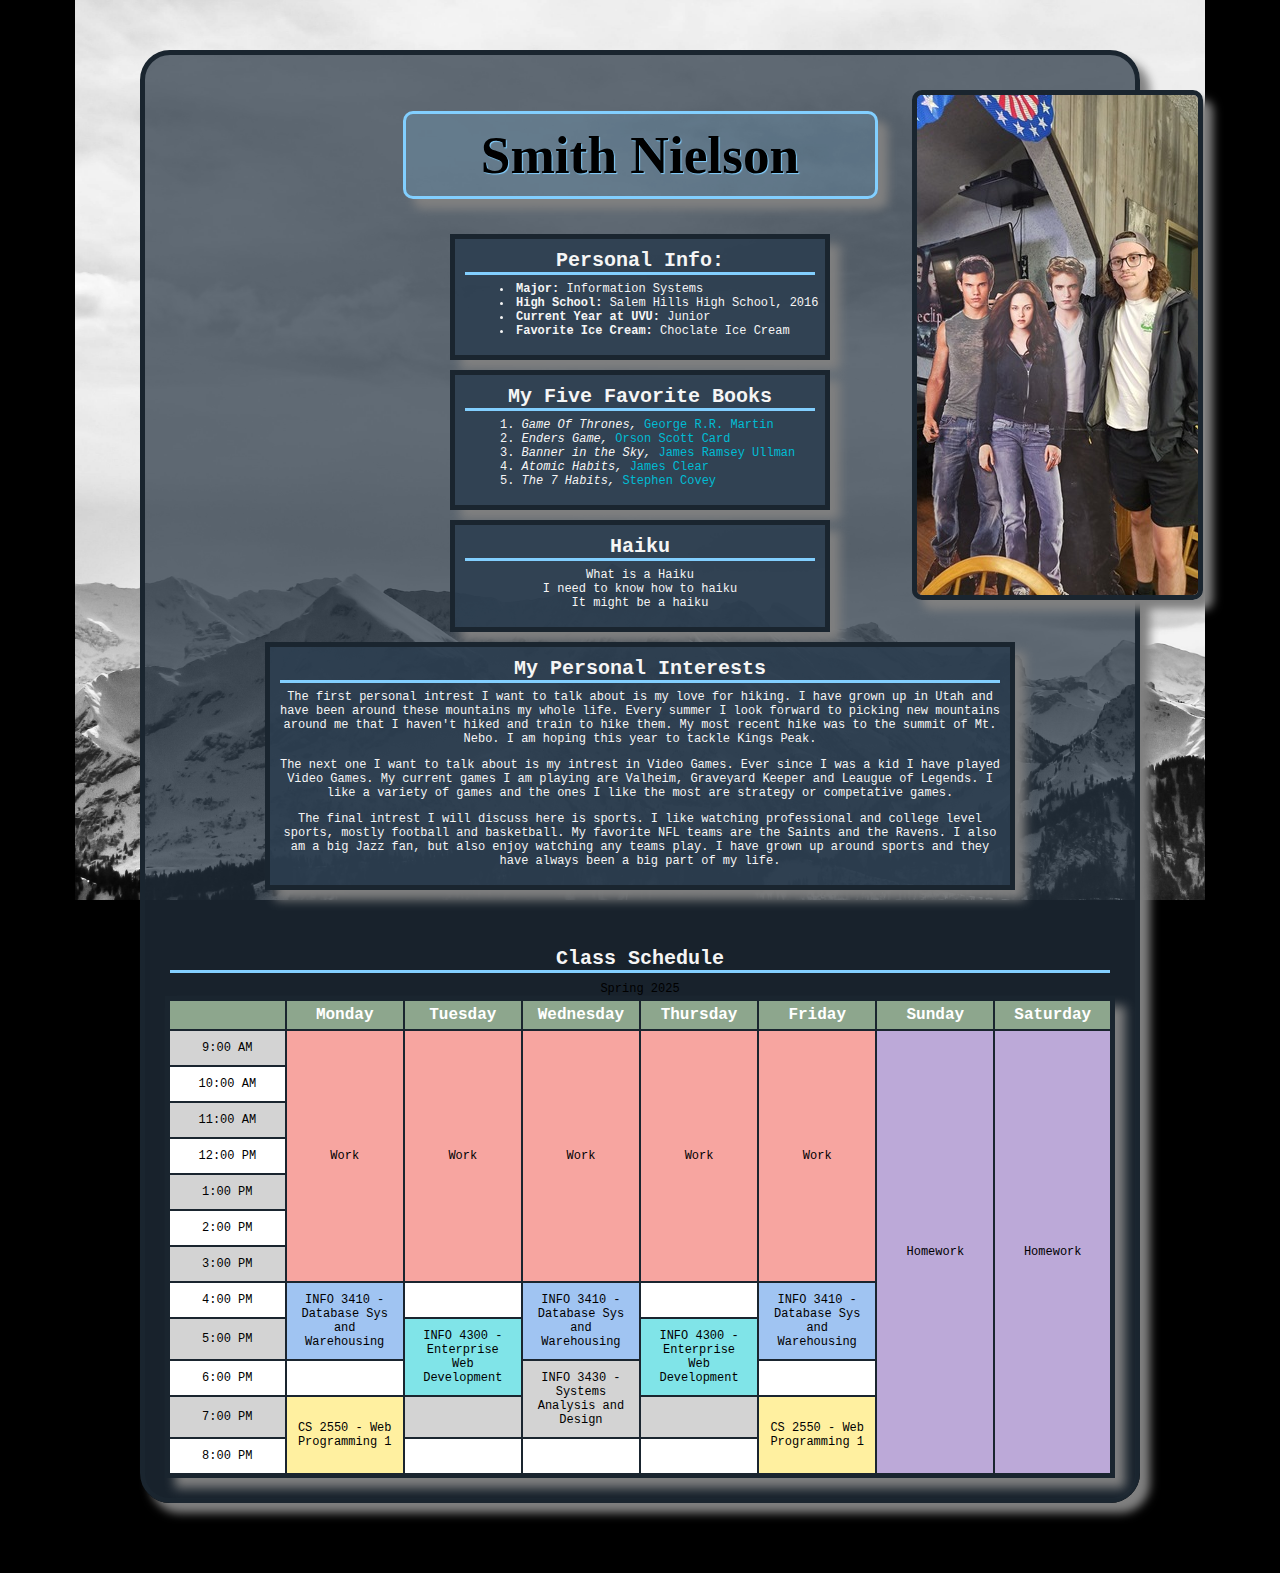
<file: index.html>
<!DOCTYPE html>

<!--
Project:  Project1-About Me
Name: Smith Nielson
Student ID: 10735328
Submitted: 1/17/2025

I declare that the following source code was written by me, or provided
by the instructor for this project. I understand that copying source
code from any other source, providing source code to another student,
or leaving my code on a public web site constitutes cheating.
I acknowledge that  If I am found in violation of this policy this may result
in a zero grade, a permanent record on file and possibly immediate failure of the class. -->

<html lang="en">

<head>
    <meta charset="UTF-8">
    <link rel="stylesheet" href="styles.css">
  <title>About Smith Nielson</title>
</head>




<body>
<div class="fixed-background">
<div class="container">

<div class="font_1">
    <h1 class="name">Smith Nielson</h1>
    <img src="src/images/photo_of_me.jpg" alt="An actual photo of me and the cast of twilight"  class="profile_img" title="Actual photo of me and the cast of twilight">
</div>

<div class="text_blocks small_text_blocks left_text_blocks">
    <h2>Personal Info:</h2>
    <ul>
        <li><strong>Major: </strong>Information Systems</li>
        <li><strong>High School: </strong>Salem Hills High School, 2016</li>
        <li><strong>Current Year at UVU: </strong>Junior</li>
        <li><strong>Favorite Ice Cream: </strong>Choclate Ice Cream</li>
    </ul>
</div>

<div class="text_blocks small_text_blocks right_text_blocks">
    <h2>My Five Favorite Books</h2>
    <ol >
    <!--target ="_blank" opens a new tab for link to open so user isn't directed away from page -->
    <li>
        <em>Game Of Thrones,</em>
        <a href="https://georgerrmartin.com/" target="_blank"> George R.R. Martin</a>
    </li>
    <li>
        <em>Enders Game,</em>
        <a href="http://www.orsonscottcard.com/" target="_blank"> Orson Scott Card</a>
    </li>
    <li>
        <em>Banner in the Sky,</em>
        <a href="https://en.wikipedia.org/wiki/James_Ramsey_Ullman" target="_blank"> James Ramsey Ullman</a>
    </li>
    <li>
        <em>Atomic Habits,</em>
        <a href="https://jamesclear.com/" target="_blank"> James Clear</a>
    </li>
    <li>
        <em>The 7 Habits,</em>
        <a href="https://en.wikipedia.org/wiki/Stephen_Covey" target="_blank"> Stephen Covey</a>
    </li>
    </ol>
</div>

<div class="text_blocks small_text_blocks haiku">

    <h2>Haiku</h2>
     <p>What is a Haiku <br>
     I need to know how to haiku<br>
     It might be a haiku</p>
</div>

<div class="text_blocks">
    <h2>My Personal Interests</h2>

    <p>The first personal intrest I want to talk about is my love for hiking. I have grown up in Utah and have been around
    these mountains my whole life. Every summer I look forward to picking new mountains around me that I haven't hiked and
    train to hike them. My most recent hike was to the summit of Mt. Nebo. I am hoping this year to tackle Kings Peak.</p>

    <p>The next one I want to talk about is my intrest in Video Games. Ever since I was a kid I have played Video Games.
    My current games I am playing are Valheim, Graveyard Keeper and Leaugue of Legends. I like a variety of games and the
    ones I like the most are strategy or competative games. </p>

    <p>The final intrest I will discuss here is sports. I like watching professional and college level sports, mostly football
    and basketball. My favorite NFL teams are the Saints and the Ravens. I also am a big Jazz fan, but also enjoy watching
    any teams play. I have grown up around sports and they have always been a big part of my life. </p>

</div>

    <br>
    <br>
    <br>


<div >
    <h2>Class Schedule</h2> <br>
    <table >
        <caption>Spring 2025</caption>
        <tr>
            <th></th>
            <th>Monday</th>
            <th>Tuesday</th>
            <th>Wednesday</th>
            <th>Thursday</th>
            <th>Friday</th>
            <th>Sunday</th>
            <th>Saturday</th>
        </tr>

        <tr>
            <td>9:00 AM</td>
            <td class="work_schedule" rowspan="7">Work</td>
            <td class="work_schedule" rowspan="7">Work</td>
            <td class="work_schedule" rowspan="7">Work</td>
            <td class="work_schedule" rowspan="7">Work</td>
            <td class="work_schedule" rowspan="7">Work</td>
            <td class="homework_schedule" rowspan="12" >Homework</td>
            <td class="homework_schedule" rowspan="12" >Homework</td>

        </tr>

        <tr>
            <td>10:00 AM</td>
        </tr>

        <tr>
            <td>11:00 AM</td>
        </tr>

        <tr>
            <td>12:00 PM</td>
        </tr>

        <tr>
            <td>1:00 PM</td>
        </tr>

        <tr>
            <td>2:00 PM</td>
        </tr>

        <tr>
            <td>3:00 PM</td>
        </tr>

        <tr>
            <td>4:00 PM</td>
            <td class="db_class_schedule" rowspan="2">INFO 3410 - Database Sys and Warehousing</td>
            <td></td>
            <td class="db_class_schedule" rowspan="2">INFO 3410 - Database Sys and Warehousing</td>
            <td></td>
            <td class="db_class_schedule" rowspan="2">INFO 3410 - Database Sys and Warehousing</td>
        </tr>

        <tr>
            <td>5:00 PM</td>
            <td class="webdev_class_schedule" rowspan="2">INFO 4300 - Enterprise Web Development</td>
            <td class="webdev_class_schedule" rowspan="2">INFO 4300 - Enterprise Web Development</td>
        </tr>

        <tr>
            <td>6:00 PM</td>
            <td></td>
            <td class="sys_class_schedule" rowspan="2">INFO 3430 - Systems Analysis and Design</td>
            <td ></td>
        </tr>

        <tr>
            <td>7:00 PM</td>
            <td class="webprog_class_schedule" rowspan="2">CS 2550 - Web Programming 1</td>
            <td></td>
            <td></td>
            <td class="webprog_class_schedule" rowspan="2">CS 2550 - Web Programming 1</td>
        </tr>

        <tr>
            <td>8:00 PM</td>
            <td></td>
            <td></td>
            <td></td>
        </tr>
    </table>
</div>





</div>
</div>
</body>


</html>






<!--
--SELF GRADE--
BODY        A
NAME        A
PORTRAIT    A
HEADINGS    A
SCHEDULE    A

--EXTRA CREDIT COMPLETED--
FLOATING DIV (5pts)    YES
STRIPED TABLE (5pts)   YES
MODAL PORTRAIT (10pts) NO
ARTISTIC MERIT (10pts) NO
ADDITIONAL COMMENTS

-->
</file>
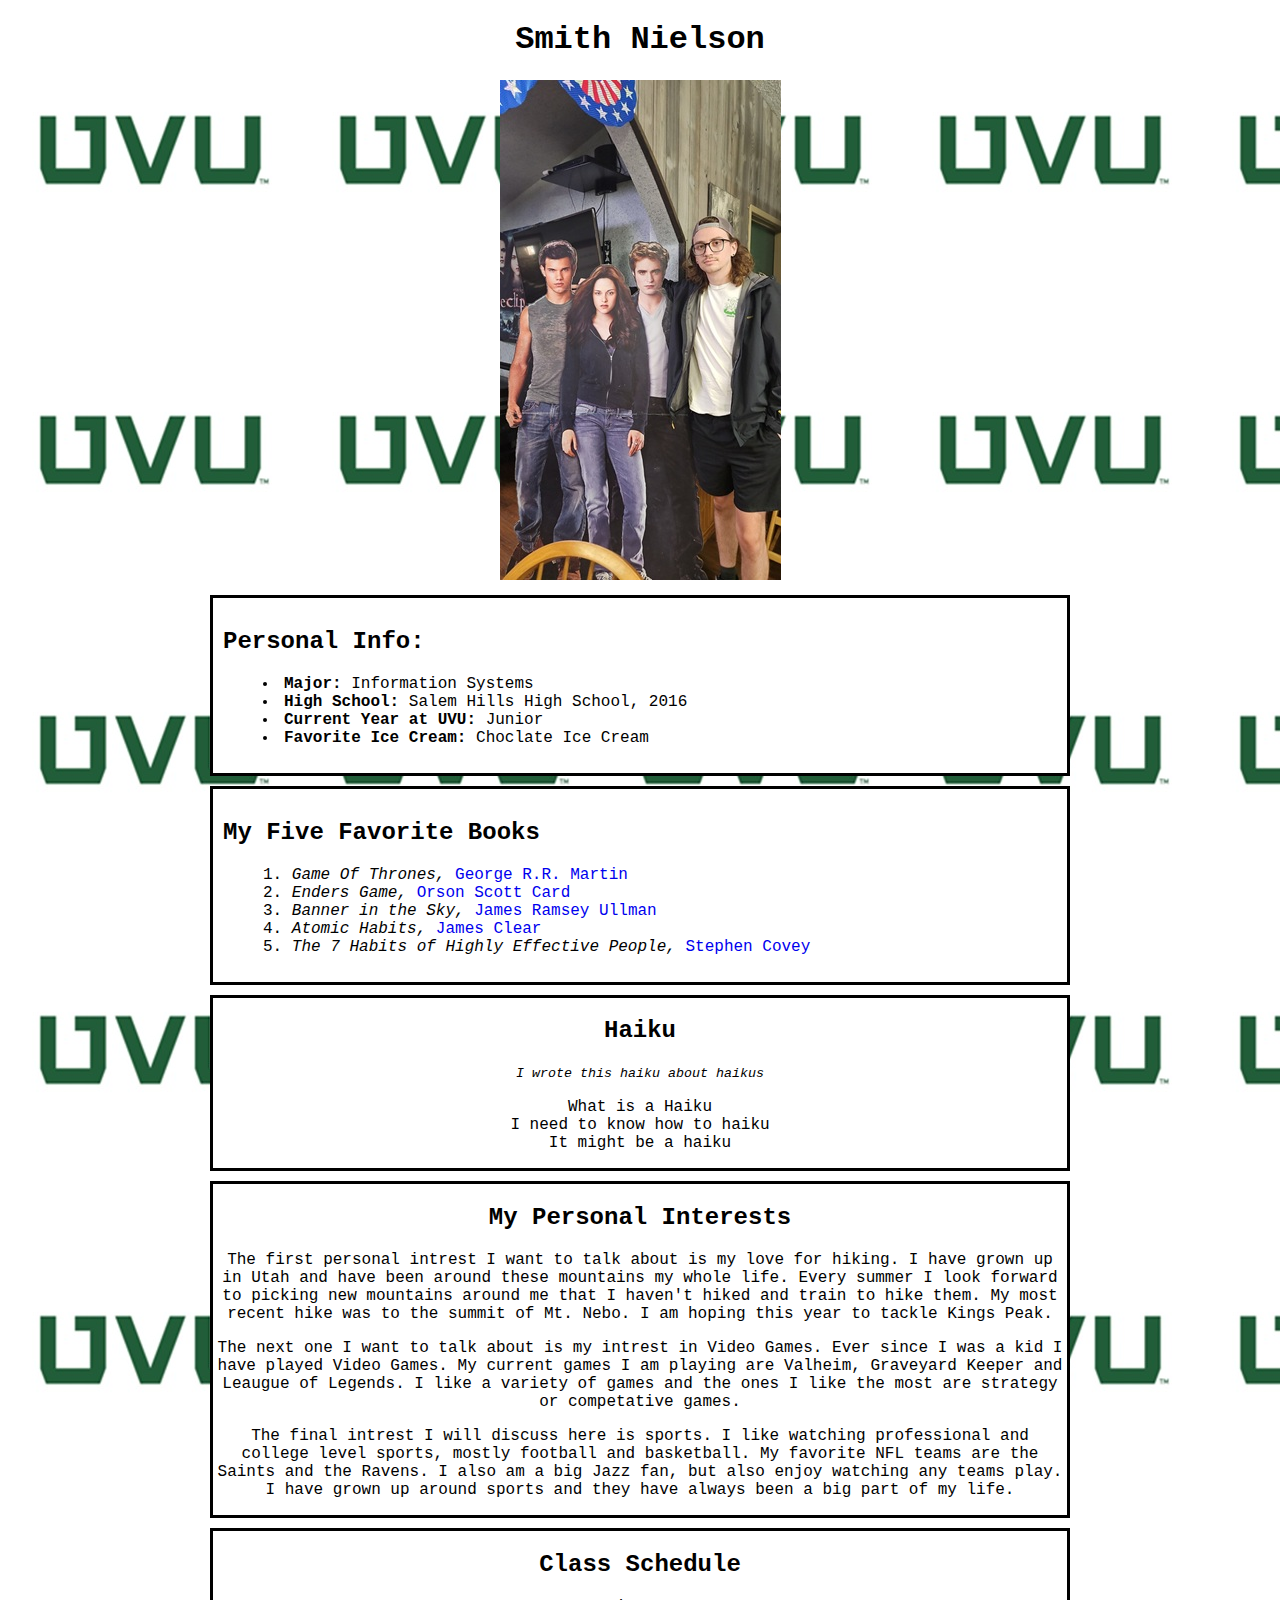
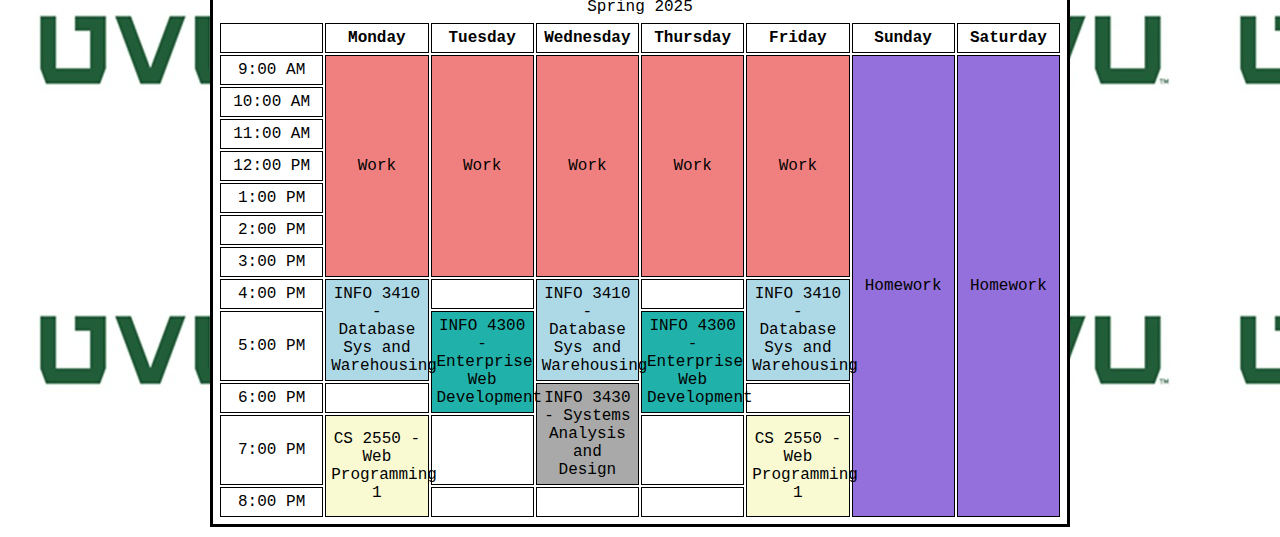
<file: src/index.html>
<!DOCTYPE html>

<!--
Project:  Project1-About Me
Name: Smith Nielson
Student ID: 10735328
Submitted: 1/17/2025

I declare that the following source code was written by me, or provided
by the instructor for this project. I understand that copying source
code from any other source, providing source code to another student,
or leaving my code on a public web site constitutes cheating.
I acknowledge that  If I am found in violation of this policy this may result
in a zero grade, a permanent record on file and possibly immediate failure of the class. -->

<html lang="en">

<head>
    <meta charset="UTF-8">
    <link rel="stylesheet" href="styles.css">
  <title>About Smith Nielson</title>
</head>

<body>
<div class="font_1">
    <h1>Smith Nielson</h1>
    <img src="images/photo_of_me.jpg" alt="An actual photo of me and the cast of twilight"  >
</div>

<div class="list white_bg">
    <h2>Personal Info:</h2>
    <ul>
        <li><strong>Major: </strong>Information Systems</li>
        <li><strong>High School: </strong>Salem Hills High School, 2016</li>
        <li><strong>Current Year at UVU: </strong>Junior</li>
        <li><strong>Favorite Ice Cream: </strong>Choclate Ice Cream</li>
    </ul>
</div>

<div class="white_bg list">
    <h2>My Five Favorite Books</h2>
    <ol >
    <!--target ="_blank" opens a new tab for link to open so user isn't directed away from page -->
    <li>
        <em>Game Of Thrones,</em>
        <a href="https://georgerrmartin.com/" target="_blank"> George R.R. Martin</a>
    </li>
    <li>
        <em>Enders Game,</em>
        <a href="http://www.orsonscottcard.com/" target="_blank"> Orson Scott Card</a>
    </li>
    <li>
        <em>Banner in the Sky,</em>
        <a href="https://en.wikipedia.org/wiki/James_Ramsey_Ullman" target="_blank"> James Ramsey Ullman</a>
    </li>
    <li>
        <em>Atomic Habits,</em>
        <a href="https://jamesclear.com/" target="_blank"> James Clear</a>
    </li>
    <li>
        <em>The 7 Habits of Highly Effective People,</em>
        <a href="https://en.wikipedia.org/wiki/Stephen_Covey" target="_blank"> Stephen Covey</a>
    </li>
    </ol>
</div>

<div class="white_bg">

    <h2>Haiku</h2>
    <small><i>I wrote this haiku about haikus</i></small>

     <p>What is a Haiku <br>
     I need to know how to haiku<br>
     It might be a haiku</p>
</div>

<div class="white_bg">
    <h2>My Personal Interests</h2>

    <p>The first personal intrest I want to talk about is my love for hiking. I have grown up in Utah and have been around
    these mountains my whole life. Every summer I look forward to picking new mountains around me that I haven't hiked and
    train to hike them. My most recent hike was to the summit of Mt. Nebo. I am hoping this year to tackle Kings Peak.</p>

    <p>The next one I want to talk about is my intrest in Video Games. Ever since I was a kid I have played Video Games.
    My current games I am playing are Valheim, Graveyard Keeper and Leaugue of Legends. I like a variety of games and the
    ones I like the most are strategy or competative games. </p>

    <p>The final intrest I will discuss here is sports. I like watching professional and college level sports, mostly football
    and basketball. My favorite NFL teams are the Saints and the Ravens. I also am a big Jazz fan, but also enjoy watching
    any teams play. I have grown up around sports and they have always been a big part of my life. </p>

</div>
<div class="white_bg">
    <h2>Class Schedule</h2>
    <table >
        <caption>Spring 2025</caption>
        <tr>
            <th></th>
            <th>Monday</th>
            <th>Tuesday</th>
            <th>Wednesday</th>
            <th>Thursday</th>
            <th>Friday</th>
            <th>Sunday</th>
            <th>Saturday</th>
        </tr>

        <tr>
            <td>9:00 AM</td>
            <td class="work_schedule" rowspan="7">Work</td>
            <td class="work_schedule" rowspan="7">Work</td>
            <td class="work_schedule" rowspan="7">Work</td>
            <td class="work_schedule" rowspan="7">Work</td>
            <td class="work_schedule" rowspan="7">Work</td>
            <td class="homework_schedule" rowspan="12" >Homework</td>
            <td class="homework_schedule" rowspan="12" >Homework</td>

        </tr>

        <tr>
            <td>10:00 AM</td>
        </tr>

        <tr>
            <td>11:00 AM</td>
        </tr>

        <tr>
            <td>12:00 PM</td>
        </tr>

        <tr>
            <td>1:00 PM</td>
        </tr>

        <tr>
            <td>2:00 PM</td>
        </tr>

        <tr>
            <td>3:00 PM</td>
        </tr>

        <tr>
            <td>4:00 PM</td>
            <td class="db_class_schedule" rowspan="2">INFO 3410 - Database Sys and Warehousing</td>
            <td></td>
            <td class="db_class_schedule" rowspan="2">INFO 3410 - Database Sys and Warehousing</td>
            <td></td>
            <td class="db_class_schedule" rowspan="2">INFO 3410 - Database Sys and Warehousing</td>
        </tr>

        <tr>
            <td>5:00 PM</td>
            <td class="webdev_class_schedule" rowspan="2">INFO 4300 - Enterprise Web Development</td>
            <td class="webdev_class_schedule" rowspan="2">INFO 4300 - Enterprise Web Development</td>
        </tr>

        <tr>
            <td>6:00 PM</td>
            <td></td>
            <td class="sys_class_schedule" rowspan="2">INFO 3430 - Systems Analysis and Design</td>
            <td ></td>
        </tr>

        <tr>
            <td>7:00 PM</td>
            <td class="webprog_class_schedule" rowspan="2">CS 2550 - Web Programming 1</td>
            <td></td>
            <td></td>
            <td class="webprog_class_schedule" rowspan="2">CS 2550 - Web Programming 1</td>
        </tr>

        <tr>
            <td>8:00 PM</td>
            <td></td>
            <td></td>
            <td></td>
        </tr>
    </table>
</div>

</body>
</html>






<!--
--SELF GRADE--
HEADER               A
PERSONAL INFO        A
FAVE BOOKS           A
HAIKU                B - I don't think my Haiku is great
ESSAY                A
SCHEDULE             A

--EXTRA ITEMS COMPLETED--Minimum of 5
REPEATING BKG IMG (2pts)            YES
CHANGE FONT (2pts)                  YES
RT ALIGN PHOTO (2pts)               NO

HYPERLINKS ONLY SHOW ON HOVER       YES

INDENT/CENTER HAIKU (2pts)          YES

TABLE-TEXT ALIGN (2pts)             YES

TABLE-COLOR CODE (2pts)             YES

TABLE-EQUAL COL WIDTH (2pts)        YES

ADDITIONAL COMMENTS

I know a seperate styles sheet wasn't a requirement, but I like keeping things organized and clean if possible.
I also just starting using WebStorm as my IDE which setup an environment as per the extra XML files.

-->
</file>
<file: styles.css>
*,
*::before,
*::after {
    box-sizing: border-box;}


.fixed-background {
    background-image: url("/src/images/background4.jpg");
    background-size: cover;
    background-attachment: fixed;
    background-position: center;
    height: 100%;
    display: flex;
    justify-content: center;
    align-items: center;
    padding: 0;
    margin: 0;
}



.container{
    background-color: rgba(34, 49, 63, 0.7);
    padding: 20px;
    max-width: 1000px;
    width: 90%;
    border: #1a252f 5px solid;
    box-shadow: 10px 10px 10px gray;
    border-radius: 30px;
    text-align: center;
    margin: 50px;
}

body{
    font-family: "Fira Code", monospace ;
    font-size: 12px;
    margin: 0 75px 0 75px;
    align-content: center;
    background-color: black;
    list-style-position: inside;

}

.profile_img {
    position: fixed;
    right: 6%;
    top: 10%;
    border-radius: 10px;
    border: #1a252f 5px solid;
    box-shadow: 10px 10px 10px gray;
}

.text_blocks {
    background-color: rgba(44, 62, 80, 0.9);
    border: #1a252f 5px solid;
    margin: 10px 100px 10px 100px;
    padding: 5px;
    text-align: center;
    color: #f5f5f5;
    box-shadow: 10px 10px 10px gray;



}

.small_text_blocks {
    margin:  10px 30% 10px 30%;
    padding: 5px;
    text-align: left;

}


h2{

    margin: 5px 5px -5px 5px;
    color: #f5f5f5;
    font-size: 20px;
    text-align: center;
    border-bottom: 3px solid #82cfff;


}

.haiku{
    text-align: center;
}


h1 {
    font-family: "Segoe Script", cursive;
    text-align: center;
    font-size: 40pt;
    border: 3px solid #82cfff;
    color: black;
    margin-left: 25%;
    margin-right: 25%;
    border-radius: 10px;
    padding: 10px;
    box-shadow: 10px 10px 10px gray;
    text-shadow: 1px 1px 1px #82cfff;
    background-color: rgba(130, 207, 255, 0.18);
}


table{
    width: 100%;
    table-layout: fixed;
    border: 5px solid #1a252f;
    border-collapse: collapse;
    color: black;
    box-shadow: 10px 10px 10px gray;
}

th{
    background-color: #8da68d ;
    color: white;
    border: 2px solid #1a252f;
    text-align: center;
    padding: 5px;
    font-size: 16px;
}

td {
    border: 2px solid #1a252f;
    text-align: center;
    padding: 10px 10px;

}

tr:nth-child(even) {
    background-color: lightgrey;
}
tr:nth-child(odd) {
    background-color: white;
}

/* when you hover over a row with cursor, background color will get darker */
tr:hover {
    background-color: #e0e0e0;
    cursor: pointer;
}

.work_schedule{
    background-color: #f7a5a0;
}
.db_class_schedule{
    background-color: #a0c4f2;
}
.webdev_class_schedule{
    background-color: #80e4e8;
}
.webprog_class_schedule{
    background-color: #fff0a0;
}
.sys_class_schedule{
    background-color: #d3d3d3;
}
.homework_schedule{
    background-color: #bca9d8;
}

a {
    text-decoration: none  ;
    color: #00bcd4;
}

a:hover {
    text-decoration: underline;
    color: #008ba3;
}
</file>
<file: src/styles.css>
body{
    margin-right: 200px;
    margin-left: 200px;
    text-align: center;
    background-image: url("images/uvu_logo.jpg");
}

.font_1{
    font-family: "Courier New", Courier, monospace;
}


table{
    background-color: white;
    padding: 5px;
    width: 100%;
    table-layout: fixed;
    font-family: "Courier New", Courier, monospace;
}

th{
    border:1px solid black;
    text-align: center;
    background-color: white;
    padding: 5px;
}
td {
    border:1px solid black;
    text-align: center;
    padding: 5px;

}

.work_schedule{
    background-color:lightcoral;
}


.db_class_schedule{
    background-color: lightblue;
}

.webdev_class_schedule{
    background-color: lightseagreen;
}

.webprog_class_schedule{
    background-color: lightgoldenrodyellow;
}
.sys_class_schedule{
    background-color: darkgrey;
}
.homework_schedule{
    background-color: mediumpurple;
}


a {
    text-decoration: none  ;
}

a:hover {
    text-decoration: underline;
}

.list {
    font-family: "Courier New", Courier, monospace;
    list-style-position: inside;
    border: black solid ;
    margin : 10px;
    padding: 10px;
    background-color: white;
    text-align: left;
}

.white_bg {
    padding: auto;
    margin: 10px;
    background-color: white;
    border: black solid ;
    font-family: "Courier New", Courier, monospace;
    list-style-position: inside;

}
</file>
